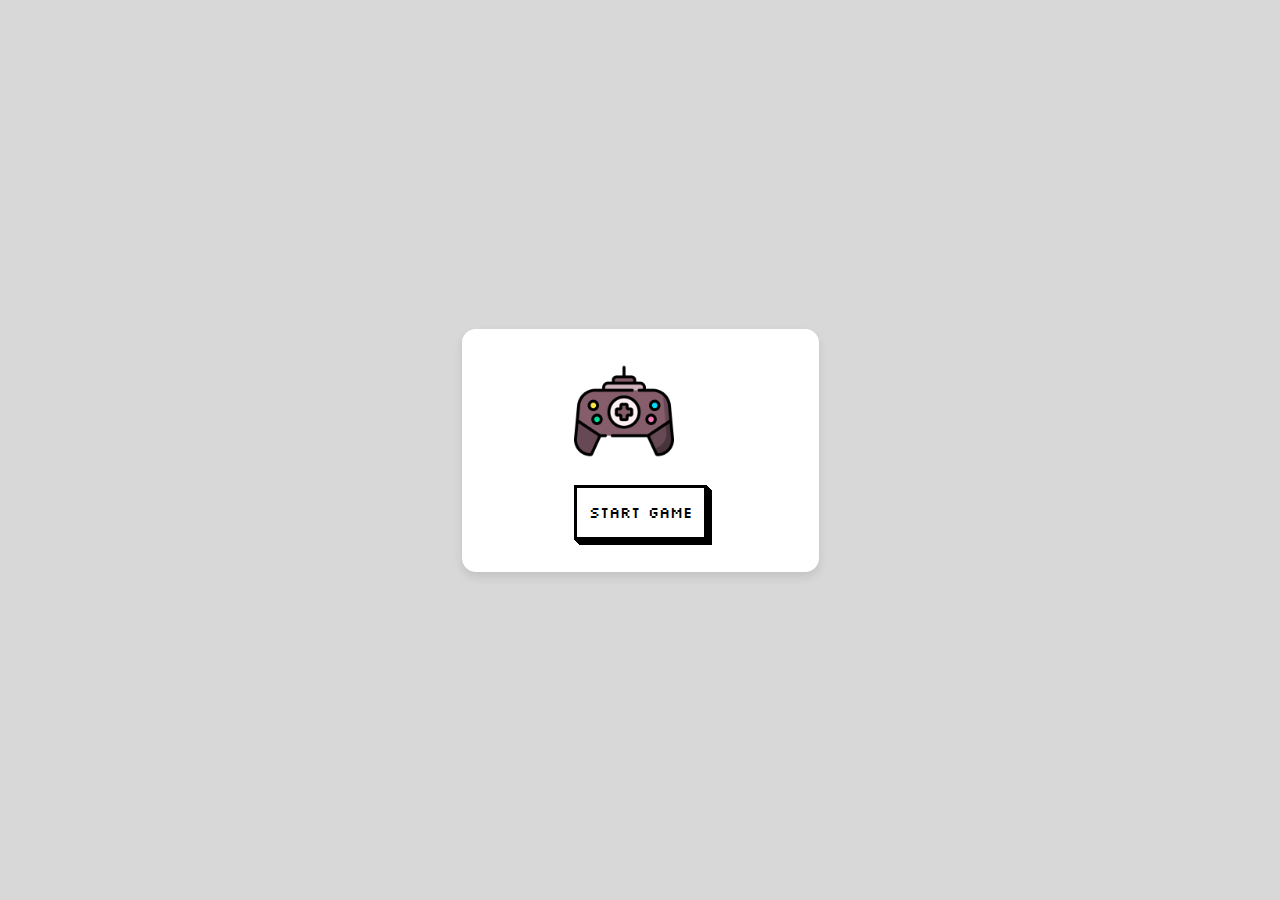
<file: index.html>
<!DOCTYPE html>
<html lang="en">
  <head>
    <meta charset="UTF-8" />
    <meta name="viewport" content="width=device-width, initial-scale=1.0" />
    <title>Rock Paper Scissors</title>
    <link rel="stylesheet" href="style.css" />
  </head>
  <body>
    <section class="container">
      <div class="start-game-img">
        <img src="images/game-controller.png" alt="game-controller" />
      </div>
      <div class="start-game__button">
        <button class="start-button">
          <a href="games.html"> Start game </a>
        </button>
      </div>
    </section>
  </body>
</html>
</file>
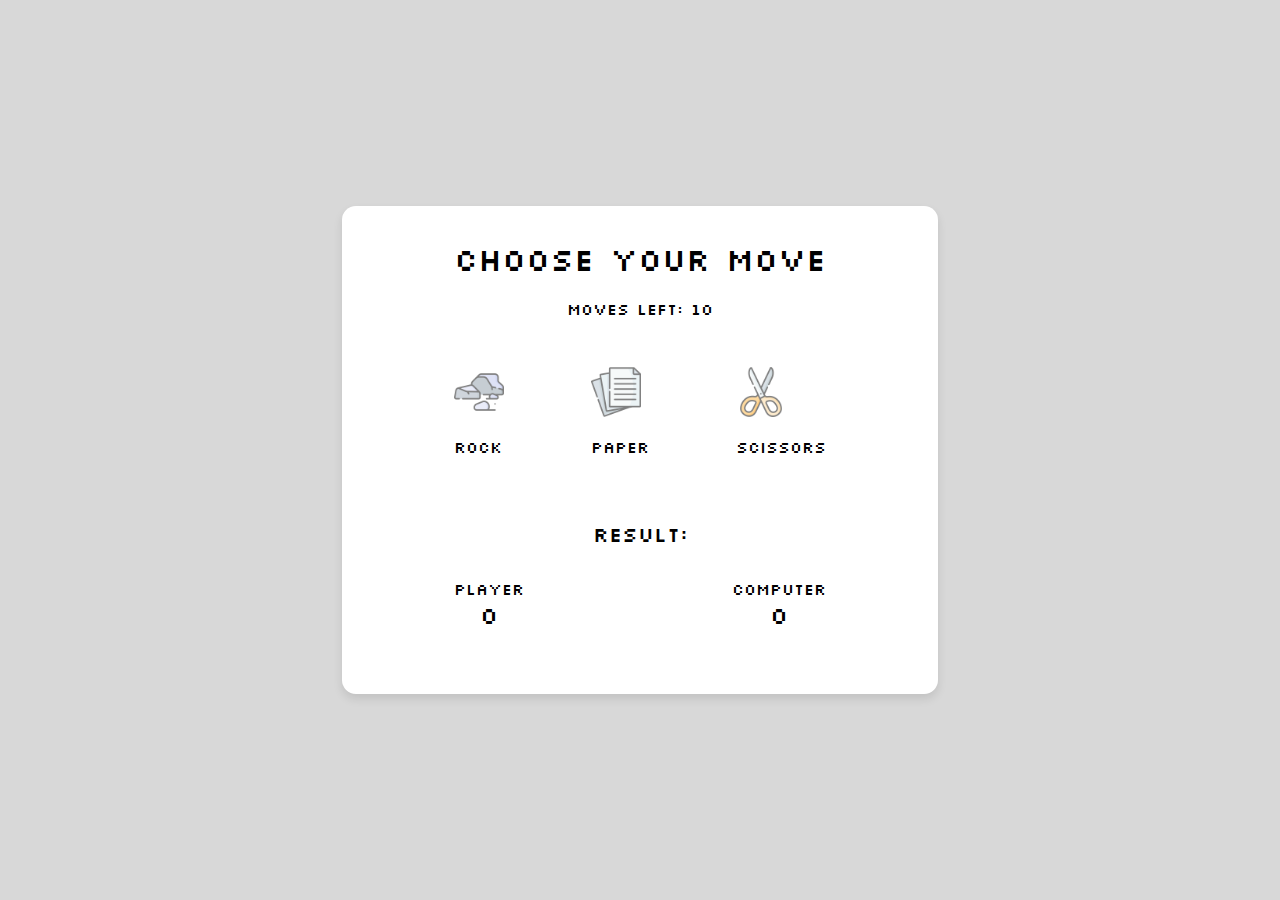
<file: games.html>
<!DOCTYPE html>
<html lang="en">
  <head>
    <meta charset="UTF-8" />
    <meta name="viewport" content="width=device-width, initial-scale=1.0" />
    <title>Rock-Paper-Scissors</title>
    <link rel="stylesheet" href="style.css" />
  </head>
  <body>
    <section class="container">
      <div class="move">Choose your move</div>

      <!-- Number of moves left before game ends -->
      <div class="movesleft">Moves Left: 10</div>

      <!-- Options available to player to play game -->
      <div class="options">
        <span class="rock">
          <img src="images/rock.png" alt="" />
          <p>Rock</p>
        </span>
        <span class="paper">
          <img src="images/paper.png" alt="" />
          <p>Paper</p>
        </span>
        <span class="scissors">
          <img src="images/scissors.png" alt="" />
          <p>Scissors</p>
        </span>
      </div>

      <!-- Display Score of player and computer -->
      <div class="scores">Result:</div>

      <div class="score">
        <div class="playerScore">
          <p>Player</p>
          <p class="p-count count">0</p>
        </div>

        <div class="computerScore">
          <p>Computer</p>
          <p class="c-count count">0</p>
        </div>
      </div>

      <!-- Final result of game -->
      <div class="result"></div>

      <!--       <div class="result-field">
        <div class="result-images">
          <span class="player-result">
            <p>Player:</p>
            <img src="images/rock.png" alt="" />
          </span>
          <span class="computer-result">
            <p>Computer</p>
            <img src="images/rock.png" alt="" />
          </span>
        </div>
      </div> -->

      <!-- Reload the game -->
      <div class="reload"></div>
    </section>

    <script src="app.js"></script>
  </body>
</html>
</file>
<file: style.css>
@import url(https://fonts.googleapis.com/css?family=Silkscreen);
@import url(games.css);

* {
  margin: 0;
  padding: 0;
  box-sizing: border-box;
  font-family: "Silkscreen", sans-serif;
}

body {
  height: 100vh;
  width: 100wv;
  display: flex;
  flex-direction: column;
  align-items: center;
  justify-content: center;
  background: #d8d8d8;
}

.container {
  padding: 2rem 7rem;
  border-radius: 14px;
  background: #fff;
  box-shadow: 0 5px 10px rgba(0, 0, 0, 0.1);
}

.start-game-img {
  align-items: center;
  justify-content: center;
}

.start-game-img img {
  width: 100px;
}

.start-game__button {
  margin-top: 20px;
}

.start-game__button a {
  text-decoration: none;
  color: black;
}

.start-button {
  font-size: 15px;
  background-color: #fff;
  border: 3px solid;
  padding: 1em 0.8em;
  box-shadow: 1px 1px 0px 0px, 2px 2px 0px 0px, 3px 3px 0px 0px, 4px 4px 0px 0px, 5px 5px 0px 0px;
}

.start-button:active {
  box-shadow: 0px 0px 0px 0px;
  top: 5px;
  left: 5px;
}
</file>
